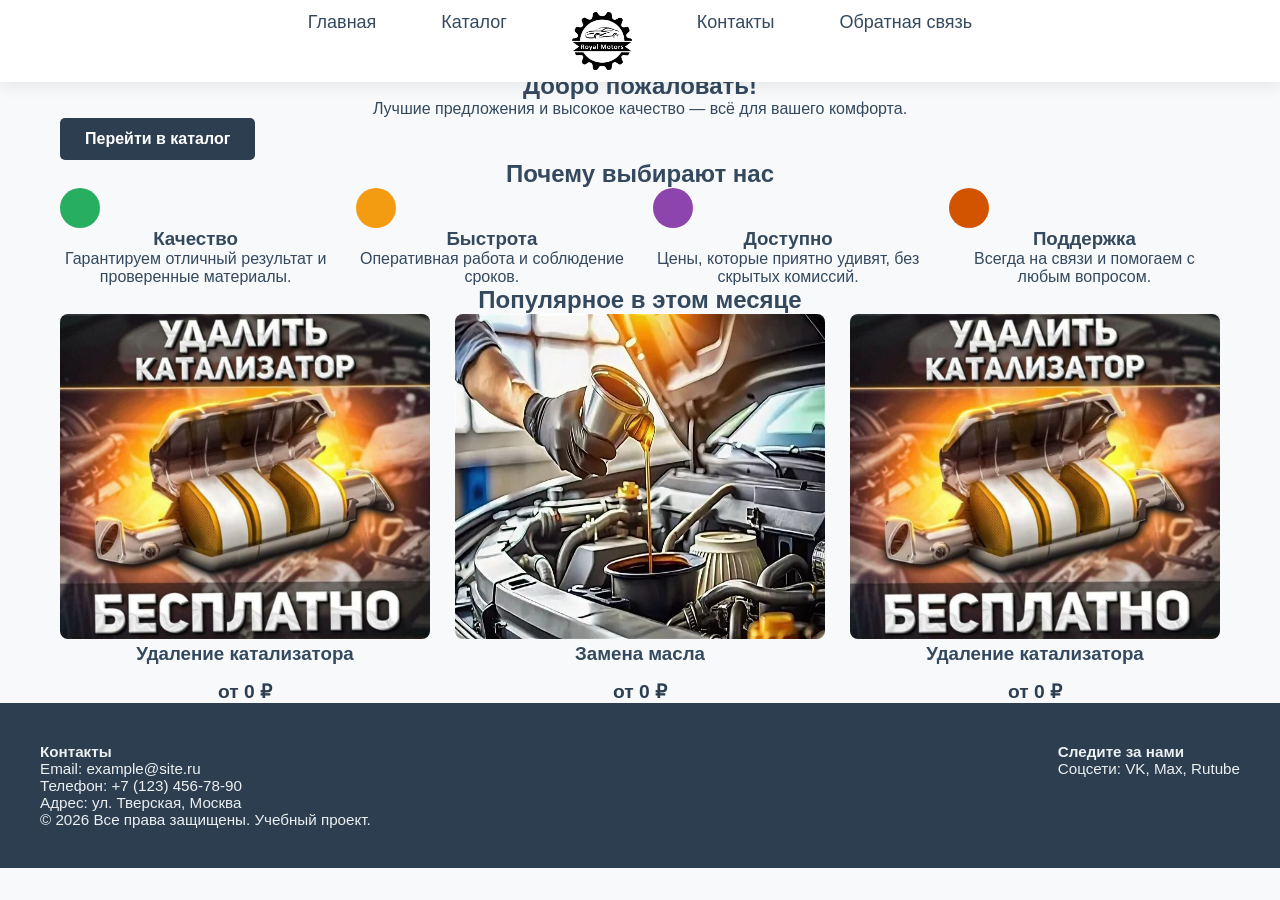
<file: index.html>
<!DOCTYPE html>
<html lang="ru">
<head>
    <meta charset="UTF-8">
    <meta name="viewport" content="width=device-width, initial-scale=1.0, viewport-fit=cover">
    <title>Главная страница</title>
    <link rel="stylesheet" href="style.css">
</head>
<body>
    <header>
    <div>
        <nav>
            <ul>
                <li><a href="index.html">Главная</a></li>
                <li><a href="catalog.html">Каталог</a></li>
                <li>
                    <a href="index.html">
                    <img src="img/logo.png" alt="Логотип">
                    </a>
                </li>
                <li><a href="contact.html">Контакты</a></li>
                <li><a href="feedback.html">Обратная связь</a></li>
            </ul>
        </nav>
    </div>
</header>
    
        <main>
        <div class="container">
            <!-- Блок с приветствием -->
            <section>
                <h1>Добро пожаловать!</h1>
                <p>Лучшие предложения и высокое качество — всё для вашего комфорта.</p>
                <a href="catalog.html" class="cta-button">Перейти в каталог</a>
            </section>

            <!-- Блок "Почему выбирают нас" -->
            <section>
                <h2>Почему выбирают нас</h2>
                <div class="grid-4col">
                    <div>
                        <div class="card-icon" style="background-color: #27ae60;"></div>
                        <h3>Качество</h3>
                        <p>Гарантируем отличный результат и проверенные материалы.</p>
                    </div>
                    <div>
                        <div class="card-icon" style="background-color: #f39c12;"></div>
                        <h3>Быстрота</h3>
                        <p>Оперативная работа и соблюдение сроков.</p>
                    </div>
                    <div>
                        <div class="card-icon" style="background-color: #8e44ad;"></div>
                        <h3>Доступно</h3>
                        <p>Цены, которые приятно удивят, без скрытых комиссий.</p>
                    </div>
                    <div>
                        <div class="card-icon" style="background-color: #d35400;"></div>
                        <h3>Поддержка</h3>
                        <p>Всегда на связи и помогаем с любым вопросом.</p>
                    </div>
                </div>
            </section>

            <!-- Блок "Популярное в этом месяце" -->
            <section>
                <h2>Популярное в этом месяце</h2>
                <div class="grid-4col">
                    <div>
                        <img src="img/cat.jfif" alt="Удаление катализатора" class="card-image">
                        <h3>Удаление катализатора</h3>
                        <div class="price-tag">от 0 ₽</div>
                    </div>
                    <div>
                        <img src="img/maslo.jfif" alt="Удаление катализатора" class="card-image">
                        <h3>Замена масла</h3>
                        <div class="price-tag">от 0 ₽</div>
                    </div>
                    <div>
                        <img src="img/cat.jfif" alt="Удаление катализатора" class="card-image">
                        <h3>Удаление катализатора</h3>
                        <div class="price-tag">от 0 ₽</div>
                    </div>
                    
                </div>
            </section>
        </div>
    </main>
    

    <footer>
        <div>
            <div>
                <h4>Контакты</h4>
                <p>Email: example@site.ru</p>
                <p>Телефон: +7 (123) 456-78-90</p>
                <p>Адрес: ул. Тверская, Москва</p>
            </div>
            <div>
                <h4>Следите за нами</h4>
                <p>Соцсети: VK, Max, Rutube</p>
            </div>
        </div>
        <div>
            <p>&copy; 2026 Все права защищены. Учебный проект.</p>
        </div>
    </footer>
        <script>
// Этот код будет отслеживать прокрутку страницы
window.addEventListener('scroll', function() {
    // Получаем элемент шапки
    const header = document.querySelector('header');
    
    // Если пользователь прокрутил страницу вниз хотя бы на 10 пикселей
    if (window.scrollY > 10) {
        header.classList.add('scrolled'); // Добавляем класс 'scrolled'
    } else {
        header.classList.remove('scrolled'); // Иначе убираем его
    }
});
</script>
</body>
</html>
</file>
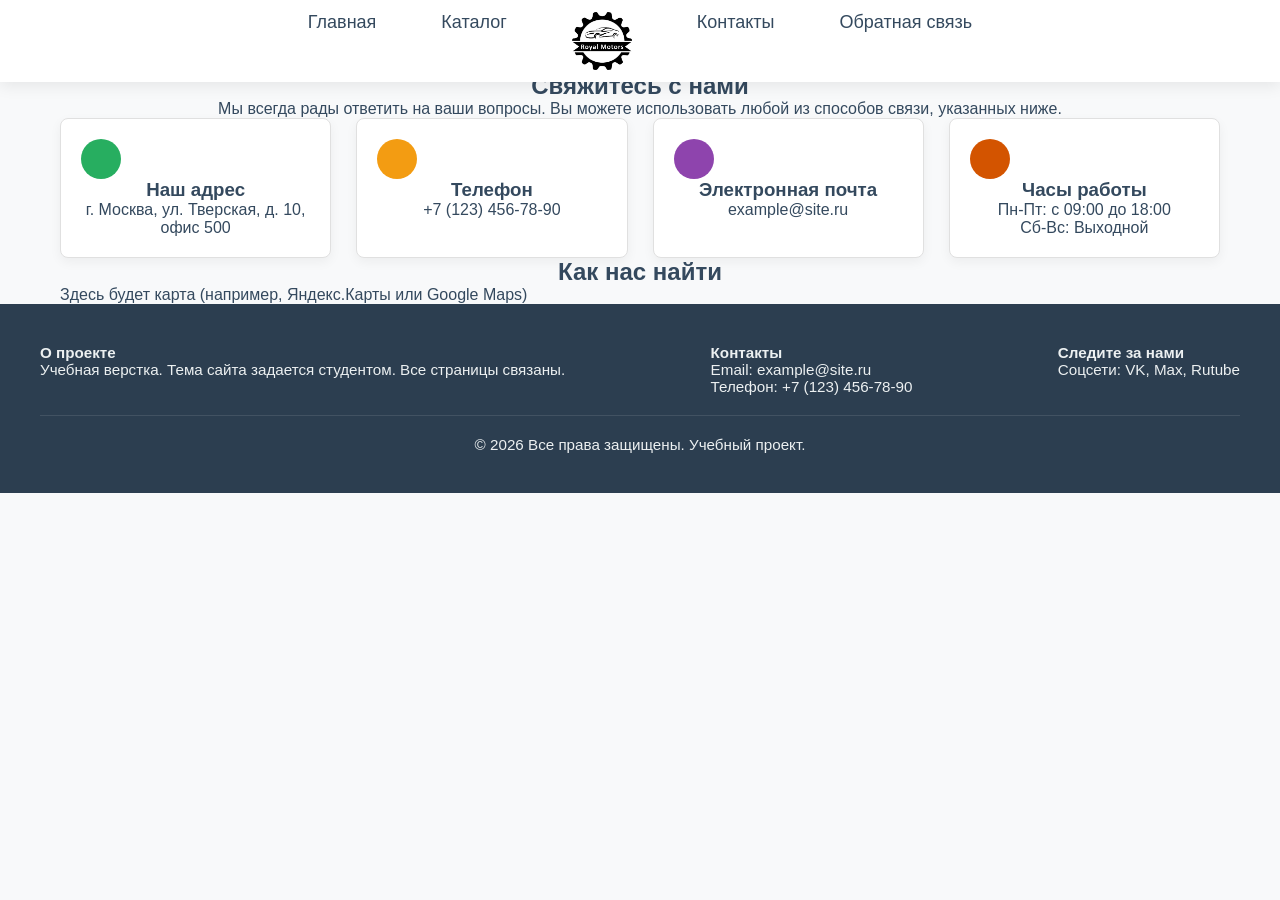
<file: contact.html>
<!DOCTYPE html>
<html lang="ru">
<head>
    <meta charset="UTF-8">
    <meta name="viewport" content="width=device-width, initial-scale=1.0, viewport-fit=cover">
    <title>Контакты</title>
    <link rel="stylesheet" href="style.css">
</head>
<body>
    <!-- Шапка сайта (Header) -->
    <header>
    <div>
        <nav>
            <ul>
                <li><a href="index.html">Главная</a></li>
                <li><a href="catalog.html">Каталог</a></li>
                <!-- Блок с логотипом -->
                <li>
                    <a>    <img src="img/logo.png" alt="Логотип">
                    </a>
                </li>
                <li><a href="contact.html">Контакты</a></li>
                <li><a href="feedback.html">Обратная связь</a></li>
            </ul>
        </nav>
    </div>
</header>

    <!-- Основное содержимое -->
    <main>
        <div class="container">
            <section class="contact-info">
                <h1>Свяжитесь с нами</h1>
                <p>Мы всегда рады ответить на ваши вопросы. Вы можете использовать любой из способов связи, указанных ниже.</p>

                <div class="grid-4col">
                    <!-- Карточка с адресом -->
                    <div class="card">
                        <div class="card-icon" style="background-color: #27ae60;"></div> <!-- Зеленый цвет для иконки -->
                        <h3>Наш адрес</h3>
                        <p>г. Москва, ул. Тверская, д. 10, офис 500</p>
                    </div>

                    <!-- Карточка с телефоном -->
                    <div class="card">
                        <div class="card-icon" style="background-color: #f39c12;"></div> <!-- Оранжевый цвет для иконки -->
                        <h3>Телефон</h3>
                        <p>+7 (123) 456-78-90</p>
                    </div>

                    <!-- Карточка с email -->
                    <div class="card">
                        <div class="card-icon" style="background-color: #8e44ad;"></div> <!-- Фиолетовый цвет для иконки -->
                        <h3>Электронная почта</h3>
                        <p><a href="mailto:example@site.ru">example@site.ru</a></p>
                    </div>

                    <!-- Карточка с часами работы -->
                    <div class="card">
                        <div class="card-icon" style="background-color: #d35400;"></div> <!-- Темно-оранжевый цвет для иконки -->
                        <h3>Часы работы</h3>
                        <p>Пн-Пт: с 09:00 до 18:00<br> Сб-Вс: Выходной</p>
                    </div>
                </div>
            </section>

            <!-- Интерактивная карта (заглушка) -->
            <section class="contact-map">
                <h2>Как нас найти</h2>
                <div class="map-placeholder">
                    Здесь будет карта (например, Яндекс.Карты или Google Maps)
                </div>
            </section>
        </div>
    </main>

    <!-- Подвал сайта (Footer) -->
    <footer>
        <div class="container">
            <div>
                <h4>О проекте</h4>
                <p>Учебная верстка. Тема сайта задается студентом. Все страницы связаны.</p>
            </div>
            <div>
                <h4>Контакты</h4>
                <p>Email: example@site.ru</p>
                <p>Телефон: +7 (123) 456-78-90</p>
            </div>
            <div>
                <h4>Следите за нами</h4>
                <p>Соцсети: VK, Max, Rutube</p>
            </div>
        </div>
        <div class="copyright">
            <p>&copy; 2026 Все права защищены. Учебный проект.</p>
        </div>
    </footer>
</body>
</html>
</file>
<file: style.css>
/* --- 1. Переменные и базовые стили --- */
:root {
    --primary-color: #2c3e50;
    --secondary-color: #e74c3c;
    --accent-color: #3498db;
    --bg-color: #f8f9fa;
    --text-color: #34495e;
    --footer-bg: #2c3e50;
    --footer-text: #ecf0f1;
}

* {
    margin: 0;
    padding: 0;
    box-sizing: border-box;
}

body {
    font-family: 'Segoe UI', Tahoma, Geneva, Verdana, sans-serif;
    background-color: var(--bg-color);
    color: var(--text-color);
}

a {
    text-decoration: none;
    color: inherit;
}

/* --- 2. Шапка (Header) --- */
header {
    position: fixed;
    top: 0;
    left: 0;
    right: 0;
    width: 100%;
    z-index: 1000;
    background-color: white;
    box-shadow: 0 4px 15px rgba(0, 0, 0, 0.08);
}

/* Внутренний контейнер */
header > div {
    display: flex;
    justify-content: center; /* Центрируем всю навигацию */
    align-items: center;
}

/* Стили для списка меню */
header nav ul {
    display: flex; /* Используем флексбокс для выравнивания */
    list-style: none;
    padding: 0;
    margin: 0;
    gap: 25px; /* Расстояние между пунктами */
}

/* --- НОВЫЕ СТИЛИ ДЛЯ КНОПОК (сделаем их больше) --- */
header nav ul li a {
    font-size: 18px; /* Увеличенный шрифт */
    font-weight: 500;
    padding: 12px 20px; /* Увеличенные отступы */
    border-radius: 8px;
    color: var(--text-color);
    text-decoration: none; /* Убираем подчеркивание у ссылок */
    display: flex; /* Это поможет отцентрировать картинку-логотип */
    align-items: center; /* Вертикальное центрирование содержимого ссылки */
}

header nav ul li a:hover {
    background-color: var(--accent-color);
    color: white;
}

/* --- СТИЛИ ДЛЯ ЛОГОТИПА (картинки) --- */
/* Уменьшаем только ту картинку, которая находится внутри ссылки в меню */
header nav ul li a img {
    width: 60px; /* Задаем ширину логотипа */
    height: auto; /* Сохраняем пропорции */
}

.container {
    max-width: 1200px;
    margin-left: auto;
    margin-right: auto;
}

main {
    padding-top: calc(12px + 60px); /* Учитываем высоту шапки (padding + высота логотипа) */
    
    max-width: 1200px; /* Максимальная ширина блока с контентом */
    margin-left: auto; /* Центрируем блок по горизонтали */
    margin-right: auto;
    
    padding-left: 20px; /* Внутренние отступы для читаемости */
    padding-right: 20px;
}

/* Центрируем все заголовки и текст в секциях главной страницы */
main h1,
main h2,
main h3,
main p,
main a,
main .cta-button,
main .price-tag,
main .card h3,
main section a
main .card p {
    text-align: center;
}

/* --- 3. Карточки (Почему выбирают нас / Популярное) --- */
.grid-4col {
    display: grid;
    grid-template-columns: repeat(auto-fit, minmax(250px, 1fr));
    gap: 25px; /* Отступы между карточками */
}

.card-grid > div,
.card { /* Объединяем селекторы */
    background-color: white;
    border-radius: 8px;
    box-shadow: 0 4px 12px rgba(0,0,0,0.05);
    padding: 20px;
    
    /* --- НОВЫЙ СТИЛЬ: ОБВОДКА КАРТОЧЕК --- */
    border: 1px solid #e0e0e0; /* Добавляет сплошную рамку толщиной 1px */
}

.card-image {
    width: 100%;
    height: 325px;
    border-radius: 8px; /* Скругление для картинки, как у карточки */
}


.card-icon {
    width: 40px;
    height: 40px;
    border-radius: 50%;
}

.price-tag {
     font-size: 1.2em;
     font-weight: bold;
     color: var(--primary-color);
     margin-top: 15px;
 }

/* --- Кнопка Призыва к Действию (CTA) --- */
.cta-button {
     display: inline-block;
     background-color: var(--primary-color);
     color: white;
     padding: 12px 25px;
     border-radius: 5px;
     font-weight: bold;
     transition: background-color 0.3s ease, transform 0.2s ease;
 }

 .cta-button:hover {
     background-color: var(--secondary-color);
     transform: translateY(-2px);
 }

/* --- Подвал (Footer) --- */
footer {
     background-color: var(--footer-bg);
     padding-top: 40px; /* Отступ сверху внутри подвала */
     padding-bottom: 40px; /* Отступ снизу внутри подвала */
}

footer > div {
     display: flex;
     justify-content: space-between;
     flex-wrap: wrap;
     
     max-width: 1200px; /* Центрируем контент внутри подвала */
     margin-left: auto;
     margin-right: auto;
 }

 footer div:nth-child(3) > div {
      margin-right: 0; /* Убираем лишний отступ у последней колонки */
 }

 footer p,
 footer h4,
 footer a {
      color: var(--footer-text);
      font-size: 0.95em;
 }

 footer .copyright {
      text-align: center;
      margin-top: 20px;
      padding-top: 20px;
      border-top: 1px solid rgba(255,255,255,0.1);
      width: 100%;
      display: flex;
      justify-content: center;
      align-items: center;
 }
</file>
